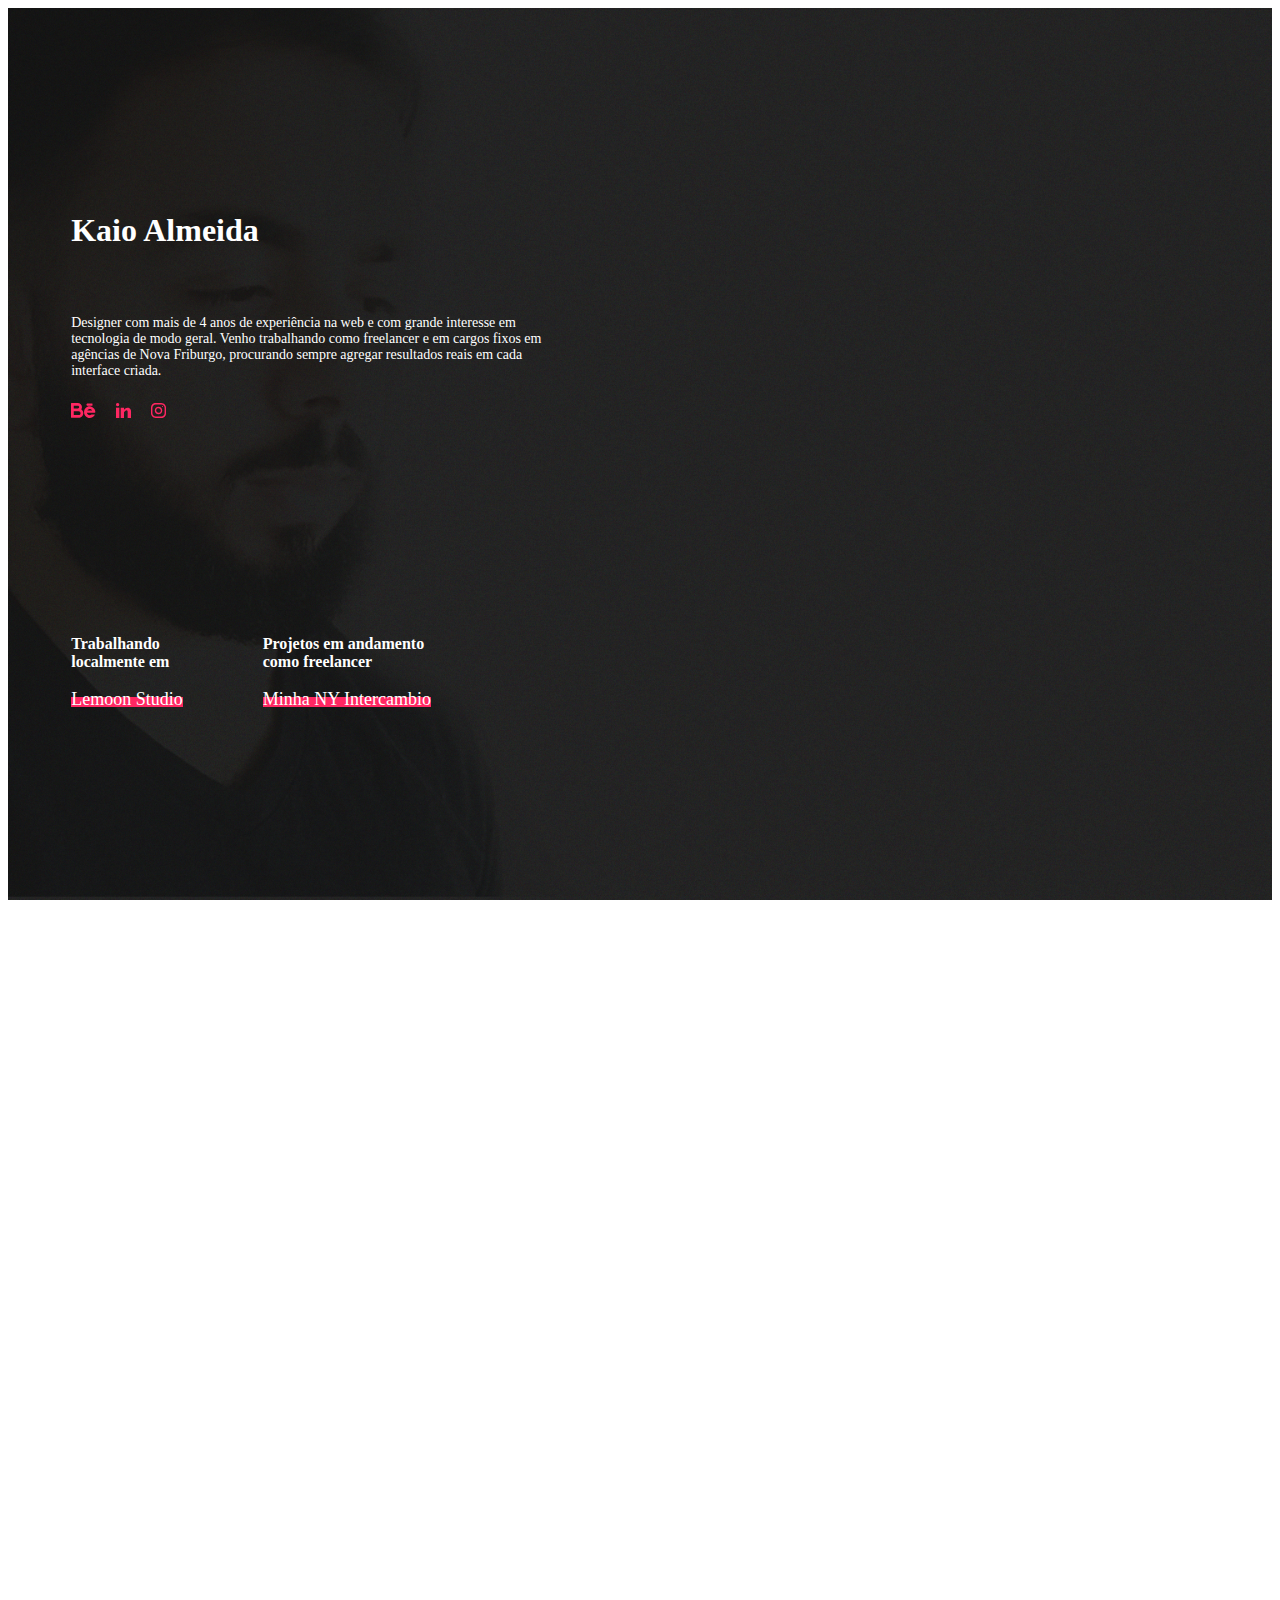
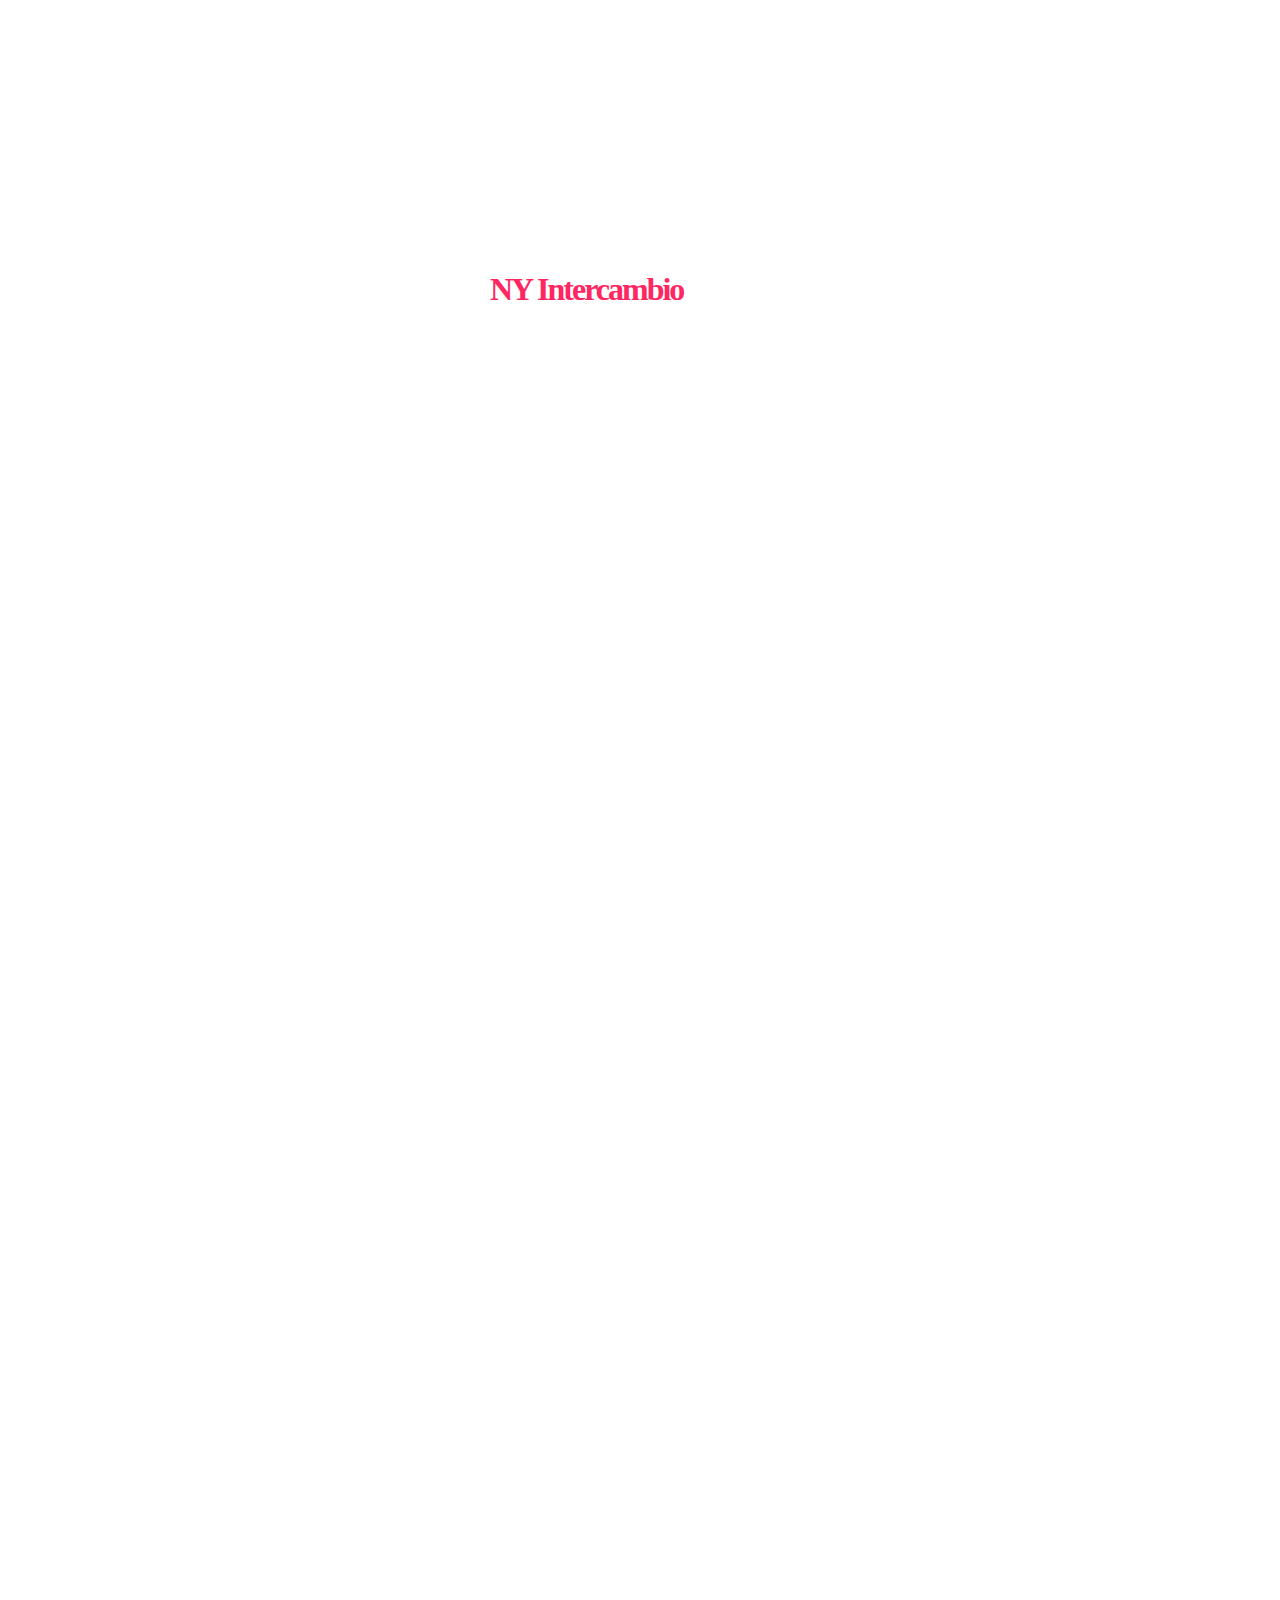
<file: index.html>
<!DOCTYPE html>
<html lang="en">
<head>
    <meta charset="UTF-8">
    <title>Title</title>
    <link rel="stylesheet" href="style.css">
    <link rel="stylesheet" href="https://stackpath.bootstrapcdn.com/bootstrap/4.1.2/css/bootstrap.min.css" integrity="sha384-Smlep5jCw/wG7hdkwQ/Z5nLIefveQRIY9nfy6xoR1uRYBtpZgI6339F5dgvm/e9B" crossorigin="anonymous">

    <!--  Animate.css e WOW.js-->
    <link rel="stylesheet" href="animate.css">
    <script src="wow.min.js"></script>
    <script>
        new WOW().init();
    </script>


</head>
<body>


<div class="wow fadeIn background-kaio">
    <div class="container">
        <div class="texto-principal">
            <h1 class="wow fadeInUp">Kaio Almeida</h1>

            <div class="wow fadeInUp bio">
                <p>Designer com mais de 4 anos de experiência na web e com grande interesse em tecnologia de modo geral.
                    Venho trabalhando como freelancer e em cargos fixos em agências de Nova Friburgo, procurando sempre
                    agregar resultados reais em cada interface criada.</p>
            </div>

            <div class="icons">
                <div class="icon">
                    <div class="wow fadeInUp social-icon">
                        <a href="https://www.behance.net/kaioalmeida" target="_blank">
                            <img src="images/behance-cor.png" alt="">
                        </a>
                    </div>

                    <div class="wow fadeInUp social-icon">
                        <a href="https://www.linkedin.com/in/kaioalmeida/" target="_blank">
                            <img src="images/linkedin-cor.png" alt="">
                        </a>
                    </div>

                    <div class="wow fadeInUp social-icon">
                        <a href="https://www.instagram.com/kaioroc/" target="_blank">
                            <img src="images/insta-cor.png" alt="">
                        </a>
                    </div>
                </div>
            </div>

            <div class="trabalhos-atuais">
                <div class="job-atual">
                    <h2 class="wow fadeInUp "data-wow-delay="0.5s" >Trabalhando <br> localmente em</h2>
                    <p class="wow fadeInUp "data-wow-delay="0.5s"">Lemoon Studio</p>
                </div>

                <div class="job-freelancer">
                    <h2 class="wow fadeInUp "data-wow-delay="0.5s"">Projetos em andamento <br> como freelancer</h2>
                    <p class="wow fadeInUp "data-wow-delay="0.5s"">Minha NY Intercambio</p>
                </div>
            </div>
        </div>
    </div>
</div>

<div class="portfolio">
    <div class="container">
        <div class="portifolio-item">
            <div class="row">
                <div class="col-sm-12 col-ms-4 col-lg-4">
                    <div class="descricao-portfolio">
                        <div class="nome-portfolio">
                            <h1 class="wow fadeIn">Dodger</h1>
                        </div>

                        <div class="wow fadeIn sobre-portfolio">
                            <p>Landing page para a categoria de produtos da Reebok.</p>
                        </div>

                        <div class="responsabilidades-portfolio">
                            <p class="wow fadeInUp responsabilidades">Responsabilidades do projeto</p>

                            <p class="wow fadeInUp  responsabilidade">
                                <span class="rosa">-</span> Criação do layout; <br>
                                <span class="rosa">-</span> Landing pages para as marcas vendidas e da própria Dodger; <br>
                        </div>

                        <div class="wow fadeInUp botao-portfolio">
                            <a href="https://xd.adobe.com/view/ea60de12-bc14-4885-7453-7d983e4c2a62-9c51/?fullscreen"  target="_blank"><button class="ver">Ver com Adobe XD</button></a>
                        </div>
                    </div>
                </div>

                <div class="col-sm-12 col-ms-8 col-lg-8">
                    <div class="wow fadeInUp dodger"></div>
                </div>
            </div>
        </div>
    </div>
</div>

<div class="portfolio">
    <div class="container">
        <div class="portifolio-item">
            <div class="row">
                <div class="col-sm-12 col-ms-4 col-lg-4">
                    <div class="descricao-portfolio">
                        <div class="nome-portfolio">
                            <h1 wow fadeIn>NY Intercambio</h1>
                        </div>

                        <div class="sobre-portfolio">
                            <p class="wow fadeIn ">Trabalho em andamento</p>
                        </div>

                        <div class="responsabilidades-portfolio">
                            <p class="wow fadeInUp responsabilidades">Responsabilidades do projeto</p>

                            <p class="wow fadeInUp  responsabilidade">
                                <span class="rosa">-</span> Criação do layout; <br>
                                <span class="rosa">-</span> Front-end; <br>
                        </div>

                        <div class="botao-portfolio">
                            <a href="https://xd.adobe.com/view/f5d8762d-dff1-44d0-7c04-88345c91875f-83e9/?fullscreen" target="_blank">
                                <button class="wow fadeInUp ver">Veja com Adobe XD</button></a>
                        </div>
                    </div>
                </div>

                <div class="col-sm-12 col-ms-8 col-lg-8">
                    <div class="tes wow fadeInUp "></div>
                </div>
            </div>
        </div>
    </div>
</div>

<div class="portfolio">
    <div class="container">
        <div class="portifolio-item">
            <div class="row">
                <div class="col-sm-12 col-ms-4 col-lg-4">
                    <div class="descricao-portfolio">
                        <div class="nome-portfolio">
                            <h1 class="wow fadeIn">DLK Modas</h1>
                        </div>

                        <div class="sobre-portfolio">
                            <p class="wow fadeIn">DLK Modas é uma gigantesca empresa no seguimento de Moda Fitness em Friburgo e no Brasil, contando com mais de 500 mil seguidores.</p>
                        </div>

                        <div class="responsabilidades-portfolio">
                            <p class="wow fadeInUp responsabilidades">Responsabilidades do projeto</p>

                            <p class="wow fadeInUp responsabilidade">
                                <span class="rosa">-</span> Criação do layout; <br>
                                <span class="rosa">-</span> Front-end; <br>
                                <span class="rosa">-</span> Aplicação do site na plataforma TRAY; <br>
                        </div>

                        <div class="botao-portfolio">
                            <a href="https://www.dlkmodas.com.br/" target="_blank"><button class="wow fadeInUp ver">Visitar site</button></a>
                        </div>
                    </div>
                </div>

                <div class="col-sm-12 col-ms-8 col-lg-8">
                    <div class="dlkmodas wow fadeInUp "></div>
                </div>
            </div>
        </div>
    </div>
</div>

<div class="portfolio">
    <div class="container">
        <div class="portifolio-item">
            <div class="row">
                <div class="col-sm-12 col-ms-4 col-lg-4">
                    <div class="descricao-portfolio">
                        <div class="nome-portfolio">
                            <h1 class="wow fadeIn">Lingerie BR</h1>
                        </div>

                        <div class="sobre-portfolio">
                            <p class="wow fadeIn">Um grande site de empresários friburguenses que reune diversas empresas do seguimento de moda íntima para venda de atacado/varejo.</p>
                        </div>

                        <div class="responsabilidades-portfolio">
                            <p class="wow fadeInUp responsabilidades">Responsabilidades do projeto</p>

                            <p class="wow fadeInUp responsabilidade">
                                <span class="rosa">-</span> Criação do layout; <br>
                                <span class="rosa">-</span> Front-end; <br>
                        </div>

                        <div class="botao-portfolio">
                            <a href="https://www.lingeriebratacado.com.br/principal.html" target="_blank"><button class="wow fadeInUp ver">Visitar site</button></a>
                        </div>
                    </div>
                </div>

                <div class="col-sm-12 col-ms-8 col-lg-8">
                    <div class="teste wow fadeInUp "></div>
                </div>
            </div>
        </div>
    </div>
</div>


<script src="https://code.jquery.com/jquery-3.3.1.slim.min.js" integrity="sha384-q8i/X+965DzO0rT7abK41JStQIAqVgRVzpbzo5smXKp4YfRvH+8abtTE1Pi6jizo" crossorigin="anonymous"></script>
<script src="https://cdnjs.cloudflare.com/ajax/libs/popper.js/1.14.3/umd/popper.min.js" integrity="sha384-ZMP7rVo3mIykV+2+9J3UJ46jBk0WLaUAdn689aCwoqbBJiSnjAK/l8WvCWPIPm49" crossorigin="anonymous"></script>
<script src="https://stackpath.bootstrapcdn.com/bootstrap/4.1.2/js/bootstrap.min.js" integrity="sha384-o+RDsa0aLu++PJvFqy8fFScvbHFLtbvScb8AjopnFD+iEQ7wo/CG0xlczd+2O/em" crossorigin="anonymous"></script>
</body>
</html>
</file>
<file: style.css>
* {
    padding: 0!important;
}

html, body {
    font-family: 'Circular Std Black';
}

.background-kaio {
    background: url("images/background1.jpg");
    background-attachment: fixed;
    background-repeat: no-repeat;
    background-size: cover;
    height: 100vh;
}

.texto-principal {
    width: 90%;
    margin: 0 auto;
    height: 100vh;
    display: flex;
    align-items: center;
    align-content: center;
    justify-content: center;
    justify-items: center;
    flex-direction: column;
    flex-wrap: wrap;
    color: #ffffff;
}


.texto-principal h1 {
    width: 100%;
    font-family: 'Circular Std Black';
}

.bio {
    margin-top: 30px;
    width: 100%;
}

.bio p {
    font-family: 'Circular Std Book';
    font-size: 14px;
    max-width: 500px;
}

.icons {
    margin-top: 10px;
    width: 100%;
}

.icon {
    display: flex;
}

.social-icon {
    margin-left: 20px;
}

.social-icon:first-child {
    margin-left: 0px;
}

.trabalhos-atuais {
    margin-top: 200px;
    width: 100%;
    display: flex;
    float: left;
}

.job-atual h2{
    font-family: 'Circular Std Medium';
    font-size: 16px;
}

.job-atual p{
    font-family: 'Circular Std Black';
    font-size: 18px;
}

.job-atual p:after{
    content: '';
    width: inherit;
    height: 10px;
    background: #FF2762;
    display: flex;
    margin-top: -13px;
}

.job-freelancer {
    margin-left: 80px;
}

.job-freelancer h2{
    font-family: 'Circular Std Medium';
    font-size: 16px;
}

.job-freelancer p{
    font-family: 'Circular Std Black';
    font-size: 18px;
}

.job-freelancer p:after{
    content: '';
    width: inherit;
    height: 10px;
    background: #FF2762;
    display: flex;
    margin-top: -13px;
}


.portfolio {
    width: 90%;
    margin: 0 auto;
    height: 900px;
    display: flex;
    align-items: center;
    align-content: center;
    justify-content: center;
    justify-items: center;
    flex-direction: column;
    flex-wrap: wrap;
    background: ;}

.nome-portfolio h1 {
    font-family: 'Circular Std Black';
    color: #FF2762;
    letter-spacing: -2px;
}

.sobre-portfolio {
    font-size: 14px;
    width: 300px;
    font-family: 'Circular Std Medium';
}

.responsabilidades-portfolio {
    margin-top: 50px;
}

.responsabilidades {
    font-family: 'Circular Std Black';
    font-size: 16px;
}

.responsabilidade {
    font-family: 'Circular Std Medium';
}

.rosa {
    color: #FF2762;
    font-family: 'Circular Std Black';
}

.botao-portfolio {
    width: auto;
    display: flex;
    margin-top: 30px;
}

.botao-portfolio p{
    font-family: 'Circular Std Black';
    font-size: 20px;
}

.botao-portfolio p:after {
    content: '';
    width: inherit;
    height: 8px;
    background: #FF2762;
    display: flex;
    margin-top: -12px;
}

.ver {
    box-shadow: 0 8px 20px rgba(0,0,0,0.19), 0 3px 3px rgba(0,0,0,0.23);
    background: #fff;
    border: none;
    width: 150px;
    padding: 20px!important;
    -webkit-border-radius: 5px;
    -moz-border-radius: 5px;
    border-radius: 5px!important;
    font-family: 'Circular Std Black'!important;
    font-size: 14px!important;
    cursor: pointer;
    outline: none!important;
}

.ver:hover {
    transition: ease-in-out .2s!important;
    background: #FF2762;
    color: #fff;
    margin-top: -10px;
    -moz-animation-fill-mode: ;
}

.tes {
    background: url("images/rosativa.jpg") no-repeat;
    width: 100%;
    height: 500px;
    box-shadow: 0 14px 28px rgba(0,0,0,0.25), 0 10px 10px rgba(0,0,0,0.22);
    }
.teste {
    background: url("images/lingeriebr.jpg") no-repeat;
    width: 100%;
    height: 500px;
    box-shadow: 0 14px 28px rgba(0,0,0,0.25), 0 10px 10px rgba(0,0,0,0.22);
    }
.dlkmodas {
    background: url("images/dlk.jpg") no-repeat;
    width: 100%;
    height: 500px;
    box-shadow: 0 14px 28px rgba(0,0,0,0.25), 0 10px 10px rgba(0,0,0,0.22);
    }
.dodger {
    background: url("images/dodger.jpg") no-repeat;
    width: 100%;
    height: 500px;
    box-shadow: 0 14px 28px rgba(0,0,0,0.25), 0 10px 10px rgba(0,0,0,0.22);
    }


@media (max-width: 576px) {

    .nome-portfolio {
        text-align: center;
        margin-top: 30px;
    }

    .sobre-portfolio {
        text-align: center;
        width: 100%!important;
    }

    .responsabilidades-portfolio {
        text-align: center;
    }

    .botao-portfolio {
        text-align: center;
        justify-content: center;
        justify-items: center;
        margin-bottom: 30px;
    }

    .dodger {
        order: 4;
    }
}
</file>
